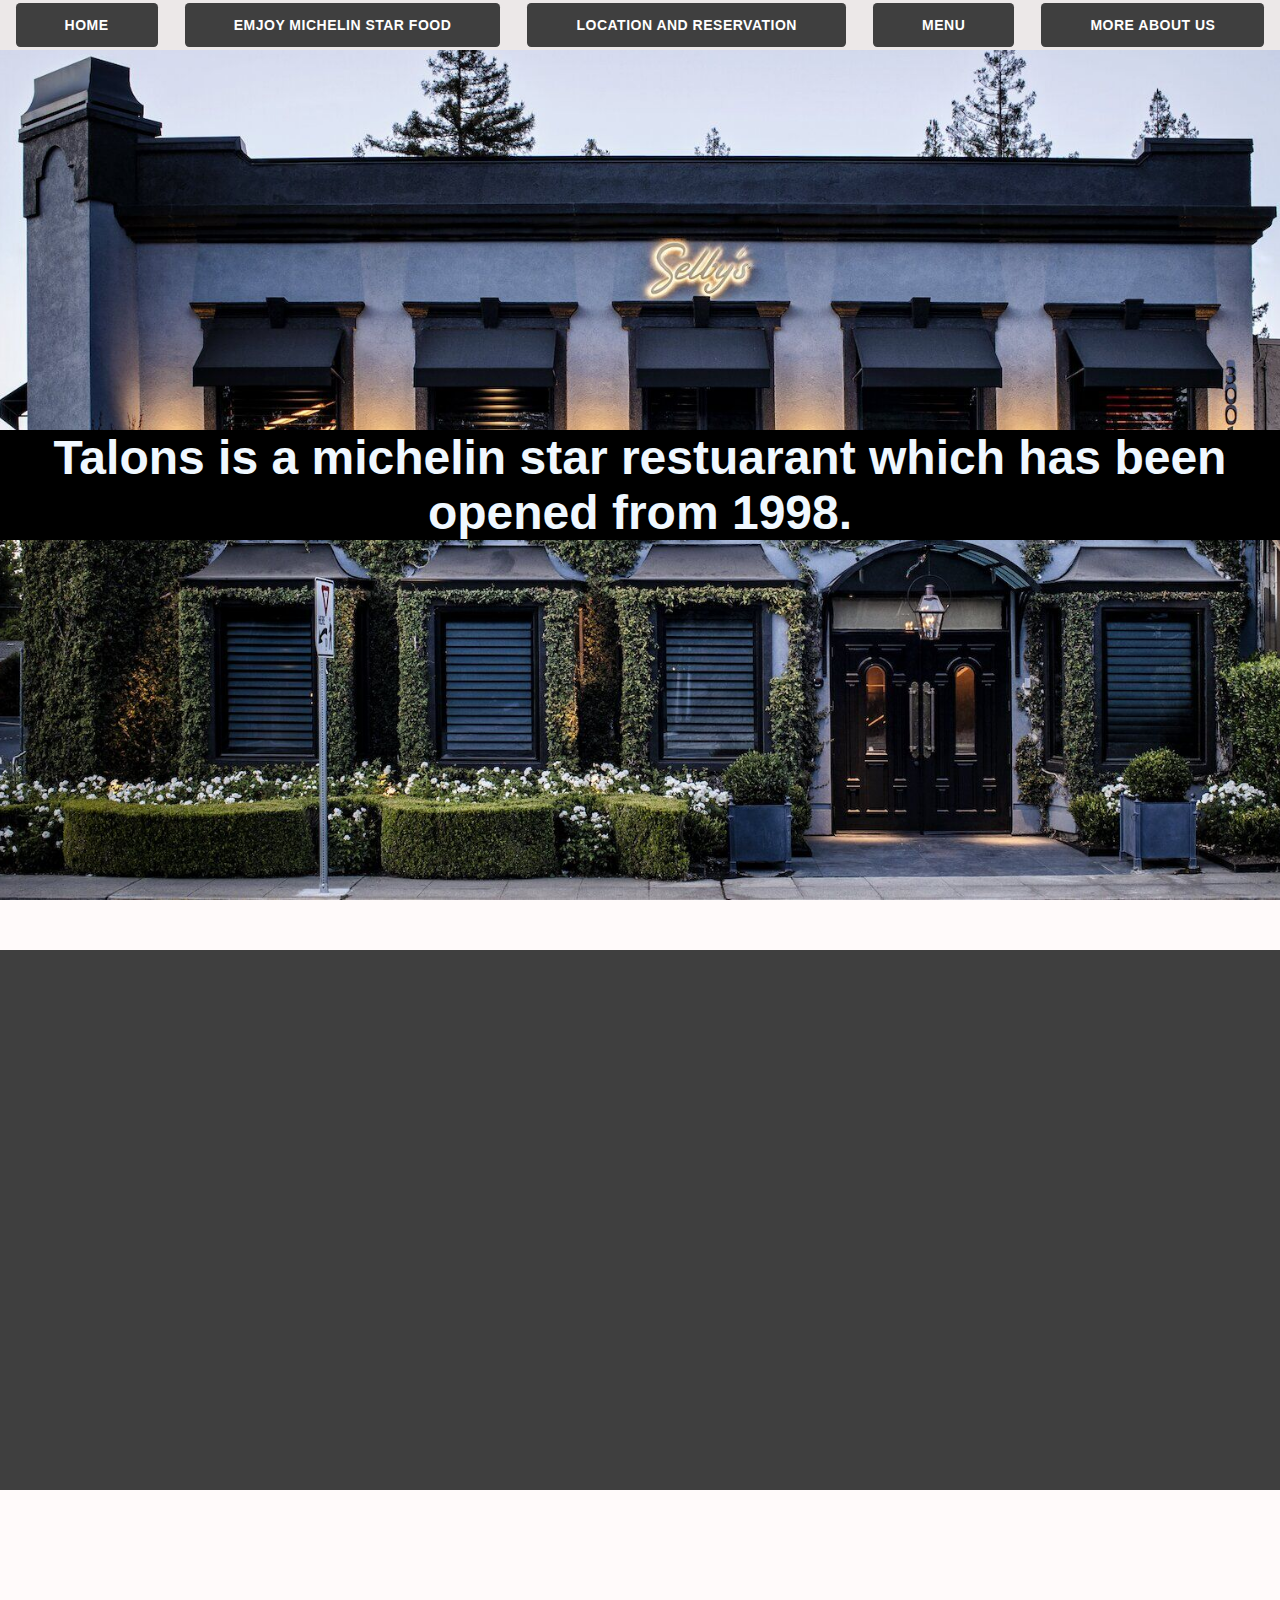
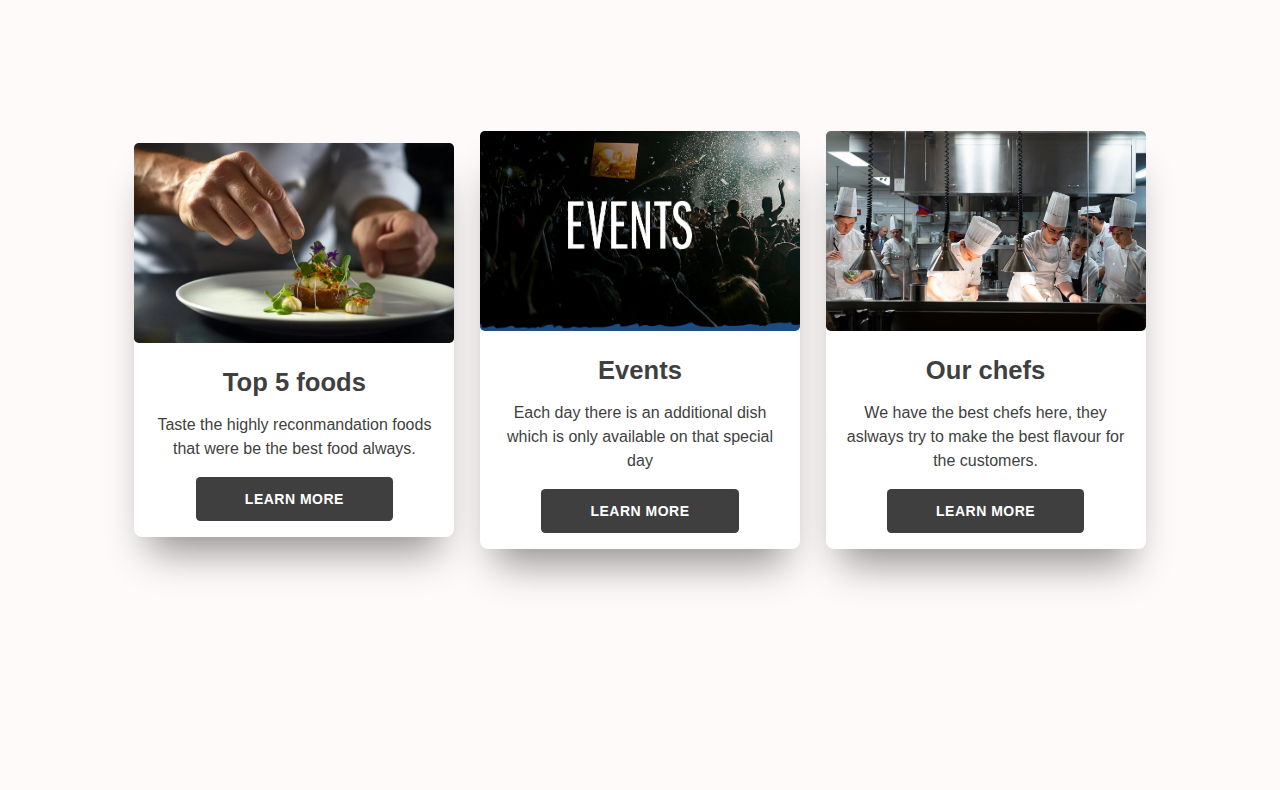
<file: Index.html>
<!DOCTYPE HTML>
<html>
<head>

    <meta http-equiv="Content-Type" content="text/html; charset=utf-8">
            <meta name="viewport" content="width=device-width, initial-scale=1.0">
      <title>Talons</title>
<link rel="stylesheet"  type="text/css" href="stylesheet.css">

    
</head>
 
<body>


<main>

    <nav> 

        <a href="Index.html">Home</a>
        <a href="Enjoy%20michelin%20star%20food.html">Emjoy michelin star food</a>
        <a href="Location%20and%20Reservation.html">Location and Reservation</a>
        <a href="Menu.html">Menu</a>
        <a href="More%20About%20Us.html">More About Us</a>
    </nav>    
</main>

    
    

    <section class="parallax-container">
      <h1>Talons is a michelin star restuarant which has been opened from 1998.</h1>
    </section>

    <section class="buffer"></section>

    <section class="parallax-container parallax-container2">
      <div class="card">
        <div class="card-img"></div>
        <h3>Top 5 foods</h3>
        <p>
          Taste the highly reconmandation foods that were be the best food always.
        </p>
        <a href="Top%205%20foods.html">Learn more</a>
      </div>
      <div class="card">
        <div class="card-img"></div>
        <h3>Events</h3>
        <p>
          Each day there is an additional dish which is only available on that special day 
        </p>
        <a href="events.html">Learn more</a>
      </div>
      <div class="card">
        <div class="card-img"></div>
        <h3>Our chefs</h3>
        <p>
          We have the best chefs here, they aslways try to make the best flavour for the customers.
        </p>
        <a href="Our%20chefs.html">Learn more</a>

      </div>
    </section>

        
    
</body>
</html>
</file>
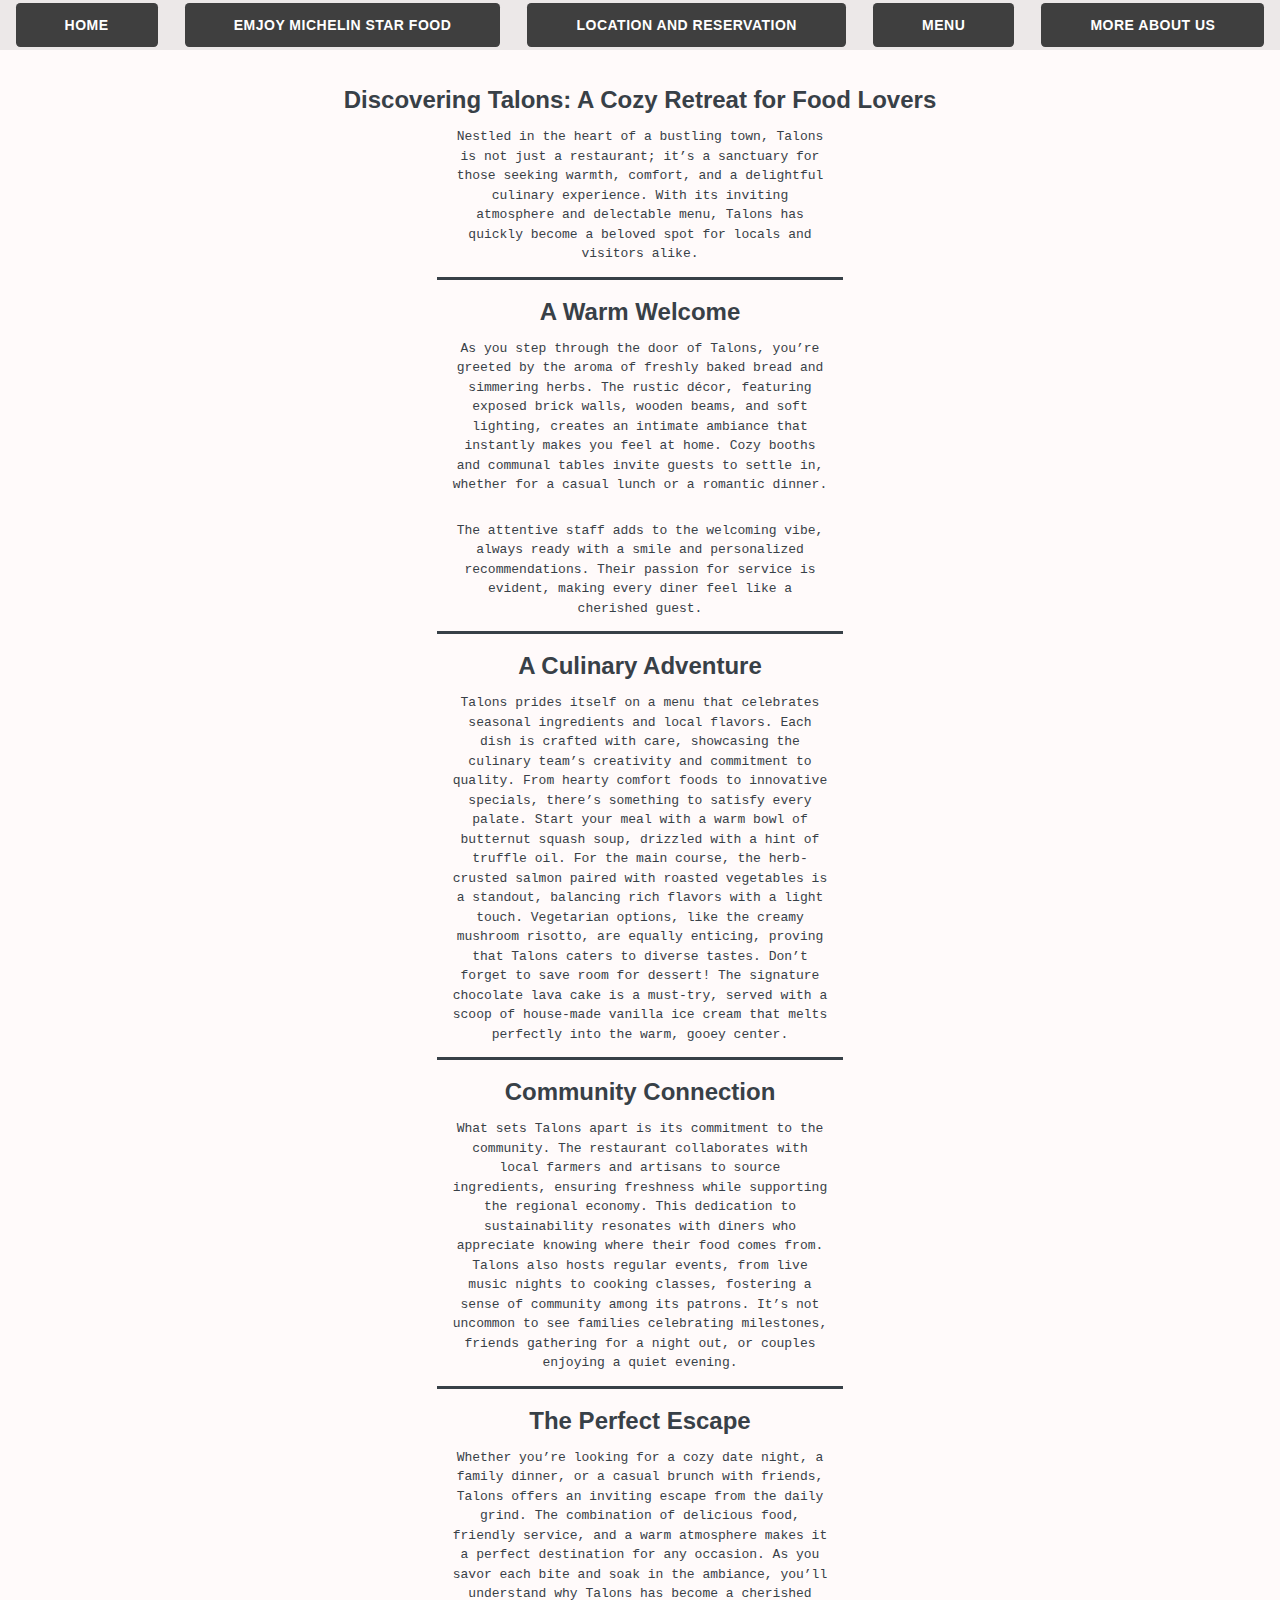
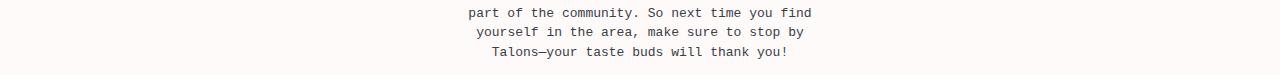
<file: Enjoy michelin star food.html>
<!DOCTYPE HTML>
<html>

<main>

    <nav> 
        <a href="Index.html">Home</a>
        <a href="Enjoy%20michelin%20star%20food.html">Emjoy michelin star food</a>
        <a href="Location%20and%20Reservation.html">Location and Reservation</a>
        <a href="Menu.html">Menu</a>
        <a href="More%20About%20Us.html">More About Us</a>
    </nav>    
</main>
<head>
    
    <meta http-equiv="Content-Type" content="text/html; charset=utf-8">
            <meta name="viewport" content="width=device-width, initial-scale=1.0">
      <title>Talons</title>
<link rel="stylesheet"  type="text/css" href="stylesheet.css">
<br><br>


<h2>Discovering Talons: A Cozy Retreat for Food Lovers</h2>
    <p class="infos">Nestled in the heart of a bustling town, Talons is not just a restaurant; it’s a sanctuary for those seeking warmth, comfort, and a delightful culinary experience. With its inviting atmosphere and delectable menu, Talons has quickly become a beloved spot for locals and visitors alike.</p>
 <br>
<h2>A Warm Welcome</h2>
    <p class="welcome">As you step through the door of Talons, you’re greeted by the aroma of freshly baked bread and simmering herbs. The rustic décor, featuring exposed brick walls, wooden beams, and soft lighting, creates an intimate ambiance that instantly makes you feel at home.
        Cozy booths and communal tables invite guests to settle in, whether for a casual lunch or a romantic dinner.</p>
   <p class="article"> The attentive staff adds to the welcoming vibe, always ready with a smile and personalized recommendations. Their passion for service is evident, making every diner feel like a cherished guest.</p>
<br>
    <h2>A Culinary Adventure</h2>
    <p class="text">Talons prides itself on a menu that celebrates seasonal ingredients and local flavors. Each dish is crafted with care, showcasing the culinary team’s creativity and commitment to quality. From hearty comfort foods to innovative specials, there’s something to satisfy every palate.
Start your meal with a warm bowl of butternut squash soup, drizzled with a hint of truffle oil. For the main course, the herb-crusted salmon paired with roasted vegetables is a standout, balancing rich flavors with a light touch. Vegetarian options, like the creamy mushroom risotto, are equally enticing, proving that Talons caters to diverse tastes.
Don’t forget to save room for dessert! The signature chocolate lava cake is a must-try, served with a scoop of house-made vanilla ice cream that melts perfectly into the warm, gooey center.
</p>
<br>
    <h2>Community Connection</h2>
    <p class=" connection">What sets Talons apart is its commitment to the community. The restaurant collaborates with local farmers and artisans to source ingredients, ensuring freshness while supporting the regional economy. This dedication to sustainability resonates with diners who appreciate knowing where their food comes from.
Talons also hosts regular events, from live music nights to cooking classes, fostering a sense of community among its patrons. It’s not uncommon to see families celebrating milestones, friends gathering for a night out, or couples enjoying a quiet evening.
</p>
    <br>

    <h2>The Perfect Escape</h2>
    <p class="perfect">Whether you’re looking for a cozy date night, a family dinner, or a casual brunch with friends, Talons offers an inviting escape from the daily grind. The combination of delicious food, friendly service, and a warm atmosphere makes it a perfect destination for any occasion.
As you savor each bite and soak in the ambiance, you’ll understand why Talons has become a cherished part of the community. So next time you find yourself in the area, make sure to stop by Talons—your taste buds will thank you!
</p>
    </head>
</file>
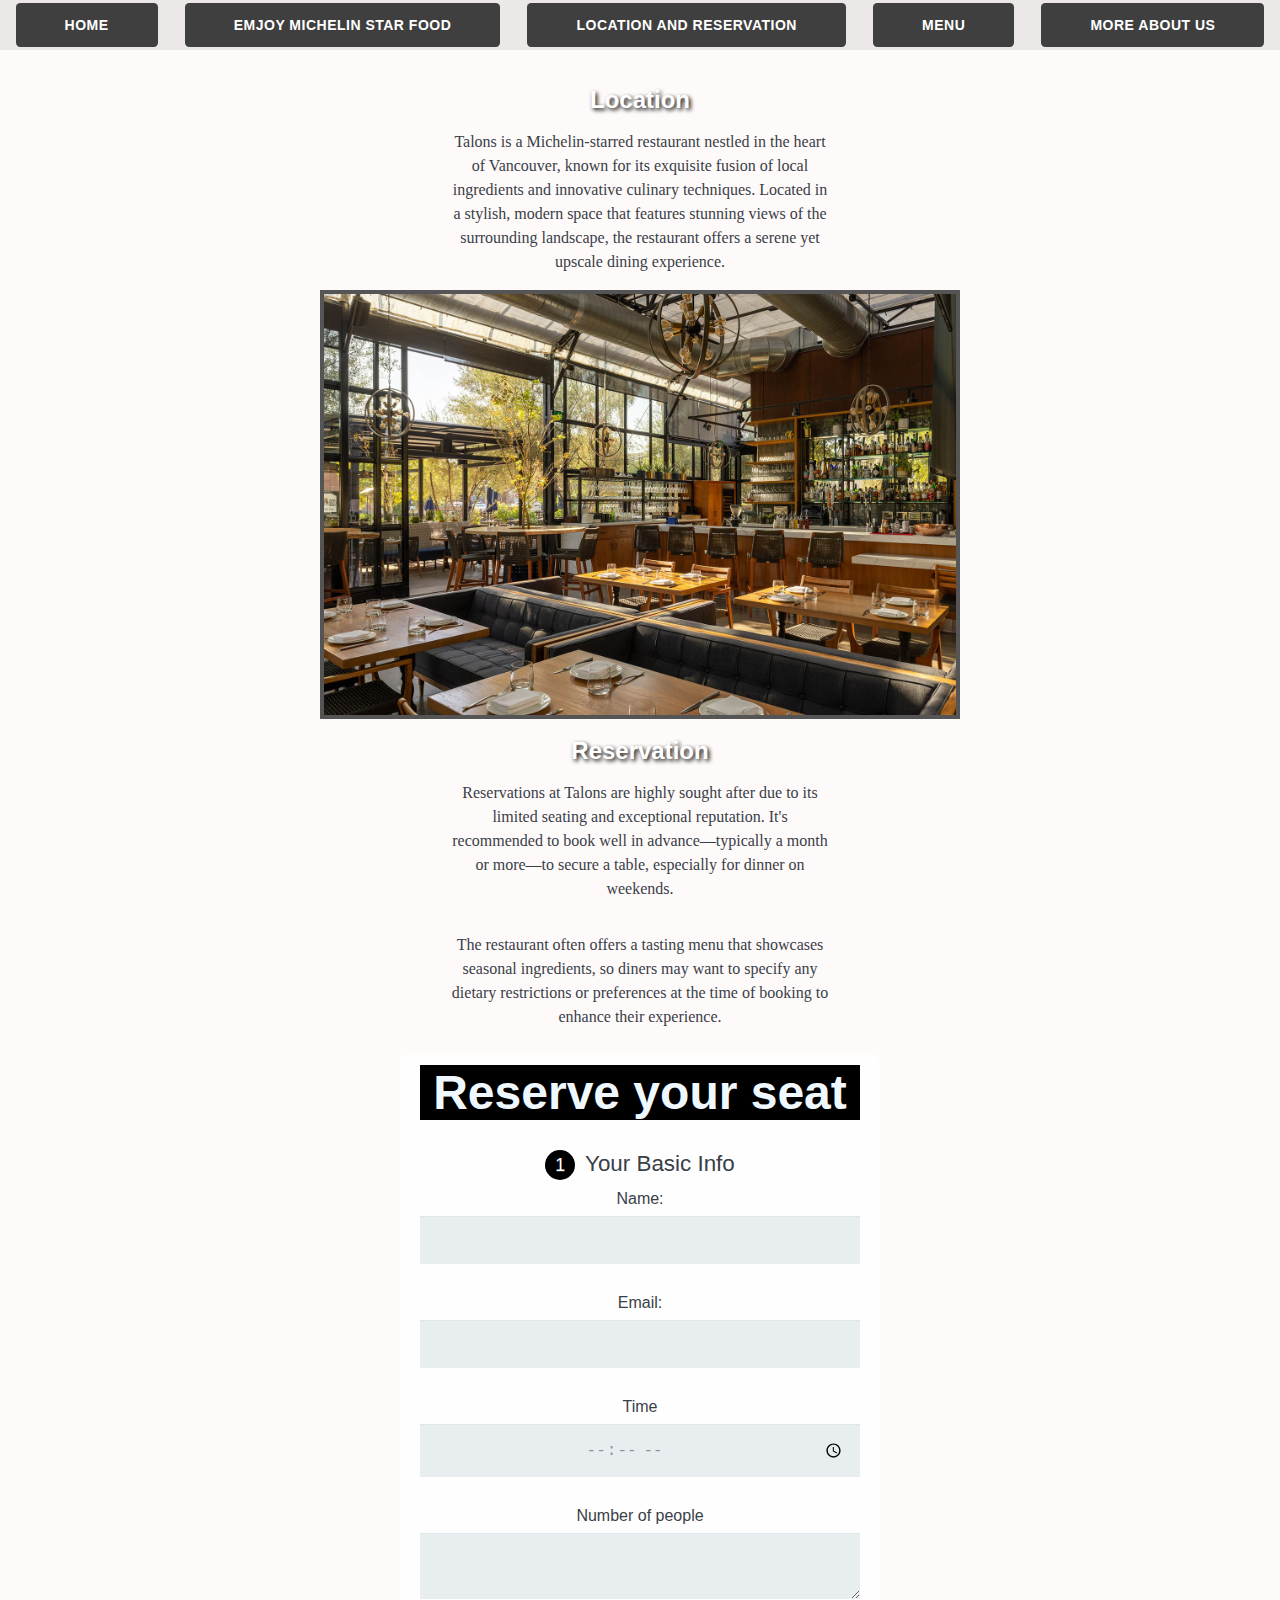
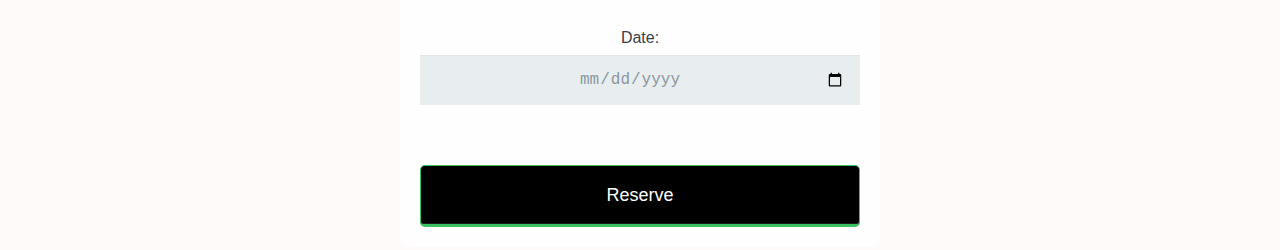
<file: Location and Reservation.html>
<main>

    <nav>
        <a href="Index.html">Home</a>
        <a href="Enjoy%20michelin%20star%20food.html">Emjoy michelin star food</a>
        <a href="Location%20and%20Reservation.html">Location and Reservation</a>
        <a href="Menu.html">Menu</a>
        <a href="More%20About%20Us.html">More About Us</a>
    </nav>    
</main>  
<head>
    
    <meta http-equiv="Content-Type" content="text/html; charset=utf-8">
            <meta name="viewport" content="width=device-width, initial-scale=1.0">
      <title>Talons</title>
<link rel="stylesheet"  type="text/css" href="stylesheet.css">
</head>
<br><br>
<article>
    <h2 class="location">Location</h2>
    <p class="location1">Talons is a Michelin-starred restaurant nestled in the heart of Vancouver, known for its exquisite fusion of local ingredients and innovative culinary techniques. Located in a stylish, modern space that features stunning views of the surrounding landscape, the restaurant offers a serene yet upscale dining experience.</p>
</article>
<img src="inside.jpg">
<br><br>
<article>
    <h2 class="reservation">Reservation</h2>
    <p class="reservation1">Reservations at Talons are highly sought after due to its limited seating and exceptional reputation. It's recommended to book well in advance—typically a month or more—to secure a table, especially for dinner on weekends.</p>
    <p class="reservation2">The restaurant often offers a tasting menu that showcases seasonal ingredients, so diners may want to specify any dietary restrictions or preferences at the time of booking to enhance their experience. </p>
</article>
<html>
    <head>
        <meta charset="utf-8">
        <meta name="viewport" content="width=device-width, initial-scale=1.0">
        <title>Form With VEGAS Background SlideShow</title>
      
<link rel='stylesheet' href='https://jaysalvat.github.io/vegas/releases/latest/vegas.min.css'>
<link rel='stylesheet' href='https://fonts.googleapis.com/css?family=Merriweather:400,900'>      
            
    </head>
    <body>
      <div class="row">
    <div class="col-md-12">
      <form action="index.html" method="post">
        <h1> Reserve your seat </h1>
        
        <fieldset>
          
          <legend><span class="number">1</span> Your Basic Info</legend>
        
          <label for="name">Name:</label>
          <input type="text" id="name" name="user_name">
        
          <label for="email">Email:</label>
          <input type="email" id="mail" name="user_email">
       
          <label for="reservation">Time</label>
          <input type="time" id="time"       name="Reservation Time">
        
          
         <label for="People">Number of people</label>
          <textarea id="People" name="People"></textarea>
            <label for="Date">Date:</label>
            <input type="date" id="date" name="Date">
        
       
    
          
         </fieldset>
       
        <button type="submit">Reserve</button>
        
       </form>
        </div>
      </div>

  <script src='https://cdnjs.cloudflare.com/ajax/libs/jquery/2.1.3/jquery.min.js'></script>
<script src='https://jaysalvat.github.io/vegas/releases/latest/vegas.js'></script>      
      
    </body>
</html>
</file>
<file: stylesheet.css>
<meta name="viewport" content="width=device-width, initial-scale=1.0">

body {
    background-color: seashell;
  }
p {
    float: center;
    text-align-last: center;
    margin: auto;
}

body, html{
    background-color: #FFFAFA;
    font: Arial;
    text-align: center;
    text-align-last: center;
    
}

img{
    width: 50%;
    border: 5px;
    src: url(truffle%20risotto%201.jpg)
    
}
img{
    width: 50%;
    src: url(wild%20Mushroom%20Tagliatelle%201.jpg)
}
img {
  border: 4px solid #555;
}

*, *:before, *:after {
  -moz-box-sizing: border-box;
  -webkit-box-sizing: border-box;
  box-sizing: border-box;
}

body {
  font-family: 'Merriweather', sans-serif;
  color: #384047;
}
.info{
    border-style: solid;
    border-radius: 4px;
    width: 30%;
    height: 35px;
    text-align: center;
        
}
.infos{
    border-bottom: solid;
    font-family: monospace
}
.welcome{
    font-family: monospace
}
.article{
    border-bottom: solid;
    font-family: monospace
}
.text{
    border-bottom: solid;
    font-family: monospace
}
.connection{
    border-bottom: solid;
    font-family: monospace
}
.perfect{
    font-family: monospace
}
.location1{
    font-family: serif
}
.reservation1{
    font-family: serif
}
.reservation2{
    font-family: serif
}
.location{
     color: white;
  text-shadow: 2px 2px 4px 	#000000;
}
.reservation{
     color: white;
  text-shadow: 2px 2px 4px 	#000000;
}
.amuse-bouche{
    border-bottom: solid;
    text-shadow: 1px 1px #A9A9A9;
}
.textshadow1{
    color: black;
    text-shadow: 2px 2px #FF1493;
}
.starter{
    border-bottom: solid;
     text-shadow: 1px 1px #A9A9A9;
}
.textshadow2{
    color: black;
    text-shadow: 2px 2px #FF1493; 
}
.fishcourse{
    border-bottom: solid;
     text-shadow: 1px 1px #A9A9A9;
}
.textshadow3{
     color: black;
    text-shadow: 2px 2px #FF1493;
}
.maincourse{
    border-bottom: solid;
     text-shadow: 1px 1px #A9A9A9;
}
.textshadow4{
     color: black;
    text-shadow: 2px 2px #FF1493;
}
.predessert{
    border-bottom: solid;
     text-shadow: 1px 1px #A9A9A9;
}
.textshadow5{
     color: black;
    text-shadow: 2px 2px #FF1493;
}
.textshadow6{
     color: black;
    text-shadow: 2px 2px #FF1493;
}

.price1{
    text-shadow: 1px 1px #A9A9A9;
}
.price2{
    text-shadow: 1px 1px #A9A9A9;
}
.price3{
    text-shadow: 1px 1px #A9A9A9;
}
.price4{
    text-shadow: 1px 1px #A9A9A9;
}
.price5{
    text-shadow: 1px 1px #A9A9A9;
}
.price6{
    text-shadow: 1px 1px #A9A9A9;
}
.price7{
    text-shadow: 1px 1px #A9A9A9;
}
.price8{
    text-shadow: 1px 1px #A9A9A9;
}
form {
  max-width: 300px;
  margin: 10px auto;
  padding: 10px 20px;
  // background: #000000;
  background: rgba(255,255,255,0.8);
  border-radius: 8px;
}

h1 {
  margin: 0 0 30px 0;
  text-align: center;
    background-color: black;
}

input[type="text"],
input[type="password"],
input[type="date"],
input[type="datetime"],
input[type="email"],
input[type="number"],
input[type="search"],
input[type="tel"],
input[type="time"],
input[type="url"],
textarea,
select {
  background: rgba(255,255,255,0.1);
  border: none;
  font-size: 16px;
  height: auto;
  margin: 0;
  outline: 0;
  padding: 15px;
  width: 100%;
  background-color: #e8eeef;
  color: #8a97a0;
  box-shadow: 0 1px 0 rgba(0,0,0,0.03) inset;
  margin-bottom: 30px;
}

input[type="radio"],
input[type="checkbox"] {
  margin: 0 4px 8px 0;
}

select {
  padding: 6px;
  height: 32px;
  border-radius: 2px;
}

button {
  padding: 19px 39px 18px 39px;
  color: #FFF;
  background-color: #000000;
  font-size: 18px;
  text-align: center;
  font-style: normal;
  border-radius: 5px;
  width: 100%;
  border: 1px solid #3ac162;
  border-width: 1px 1px 3px;
  box-shadow: 0 -1px 0 rgba(255,255,255,0.1) inset;
  margin-bottom: 10px;
}

fieldset {
  margin-bottom: 30px;
  border: none;
}

legend {
  font-size: 1.4em;
  margin-bottom: 10px;
}

label {
  display: block;
  margin-bottom: 8px;
}

label.light {
  font-weight: 300;
  display: inline;
}

.number {
  background-color:#000000;
  color: #fff;
  height: 30px;
  width: 30px;
  display: inline-block;
  font-size: 0.8em;
  margin-right: 4px;
  line-height: 30px;
  text-align: center;
  text-shadow: 0 1px 0 rgba(255,255,255,0.2);
  border-radius: 100%;
}

@media screen and (min-width: 480px) {

  form {
    max-width: 480px;
  }

}

* {
  margin: 0%;
  padding: 0%;
  box-sizing: border-box;
}

html,
body {
  width: 100%;
  height: 100%;
}


main {
  width: 100%;
  display: flex;
  align-items: center;
  justify-content: center;
}
* {
  margin: 0%;
  padding: 0%;
  box-sizing: border-box;
}

html,
body {
  width: 100%;
  height: 100%;
}



nav {

  height: 50px;
  width: 100%;
  padding: 2px;
  display: flex;
  justify-content: space-around;
  align-items: center;
  font-size: 30px;
  background-color: rgb(236, 232, 232);
    margin-bottom: auto;

}


nav a {
  text-decoration: none;


}


nav a:hover {
  transition: all ease 0.5s;
}



@media only screen and (max-width: 700px) {
  main {
    background-color:#000000;
  }
  nav {
    width: 90%;
    font-size: 20px;
  }
}

@media only screen and (max-width: 500px) {
    main {
      background-color:#000000;
    }
    nav {
      width: 90%;
      font-size: 16px;
    }
  }

@import "https://fonts.googleapis.com/css2?family=Poppins:wght@400;700&display=swap";

:root {
  --color: rgb(63 63 63);
}

body {
  margin: 0;
  font-family: Poppins, sans-serif;
}

.parallax-container {
  display: flex;
  min-height: 100vh;
  flex-direction: column;
  align-items: center;
  justify-content: center;


  background-attachment: fixed;

  background-image: url(CALI-MICHELIN-STAR-RESTAURANTS-SELBYS.jpg);
  background-position: center;
  background-size: cover;
  color: var(--color);
  row-gap: 4rem;

  text-align: center;
}

.buffer {
  width: 100%;
  min-height: 60vh;
  background-color: var(--color);
}

.parallax-container2 {
  flex-direction: row;
  flex-wrap: wrap;

  padding: 6rem 0;
  background-image: url(CALI-MICHELIN-STAR-RESTAURANTS-SELBYS.jpg);
  gap: 1.6em;
}

h1 {
  font-size: 3rem;
  font-weight: 700;
    color: aliceblue;
}

p {
  max-width: 52ch;
  padding: 1em;
  line-height: 1.5;
  float: center;
    
}
h2 {
    float: center;
}

a {
  display: inline-block;
  padding: 1em 3.5em;
  border-radius: 0.3em;
  background-color: var(--color);
  color: white;
  font-size: 0.875rem;
  font-weight: 700;
  letter-spacing: 0.5px;
  text-decoration: none;
  text-transform: uppercase;
}

h3 {
  margin-top: 1em;
  font-size: 1.6rem;
  font-weight: 700;
}

.card {
  display: flex;
  max-width: 320px;
  flex-direction: column;
  align-items: center;

  padding-bottom: 1rem;
  border-radius: 0.5em;

  background-color: white;
  box-shadow: 0 29px 38px -15px rgb(0 0 0 / 43%);
}

.card-img {
  width: 100%;
  height: 200px;
  border-radius: 0.3em;
  background-position: center;
  background-size: cover;
}

.card:nth-of-type(1) .card-img {
  background-image: url(michelin%20food.webp);
}

.card:nth-of-type(2) .card-img {
  background-image: url(events.png);
}

.card:nth-of-type(3) .card-img {
  background-image: url(chef.jpg);
}

.background{
    font-family: cursive;
}
.overview{
    font-family: monospace;
    font-size: 24px;
}
.founders{
    font-family: monospace;
  font-size: 24px;
}
.philosophy{
    font-family: monospace;
    font-size: 24px;
}
.ambiance{
    font-family: monospace;
    font-size: 24px;
}
.accolades{
    font-family: monospace;
    font-size: 24px;
}
.legacy{
    font-family: monospace;
    font-size: 24px;
}
.contact{
    font-family: monospace;
    font-size: 24px;
}
.article13{
    font-family: fantasy;
    font-size: 20px;
}
.article1{
    font-family: serif;
      font-size: 20px;
}
.article2{
    font-family: serif;
      font-size: 20px;
}
.article3{
    font-family: serif;
      font-size: 20px;
}
.article4{
    font-family: serif;
      font-size: 20px;
}
.article5{
 font-family: serif;
      font-size: 20px;
}
.article6{
    font-family: serif;
      font-size: 20px;
}
.article7{
    font-family: serif;
      font-size: 20px;
}
.article8{
    font-family: serif;
      font-size: 20px;
}
.article9{
    font-family: serif;
      font-size: 20px;
}
.article10{
    font-family: serif;
      font-size: 20px;
}
.article11{
    font-family: cursive;
      font-size: 20px;
}
    
.article12{
    font-family: fantasy;
      font-size: 20px;
}
.article14{
    font-family: serif;
      font-size: 20px;
} 
.events1{
    font-family: cursive
}
.events2{
    font-family: serif;
    color: black;
    text-shadow: 1px 1px #FF1493;
}  
.events4{
    font-family: serif;
    color: black;
    text-shadow: 1px 1px #FF1493;
}
.events6{
    font-family: serif;
    color: black;
    text-shadow: 1px 1px #FF1493;
}
.events8{
    font-family: serif;
    color: black;
    text-shadow: 1px 1px #FF1493;
}
.events10{
    font-family: serif;
    color: black;
    text-shadow: 1px 1px #FF1493;
}
.events12{
    font-family: serif;
    color: black;
    text-shadow: 1px 1px #FF1493;
}
.events14{
    font-family: serif;
    color: black;
    text-shadow: 1px 1px #FF1493;
}
.events3{
    
    font-family: monospace;
    border-bottom: dashed;
}
.events5{
    font-family: monospace;
    border-bottom: dashed;
}
.events7{
    font-family: monospace;
    border-bottom: dashed;
}
.events9{
    font-family: monospace;
    border-bottom: dashed;
}
.events11{
    font-family: monospace;
    border-bottom: dashed;
}
.events13{
    font-family: monospace;
    border-bottom: dashed;
}
.events15{
    font-family: monospace;
} 
.img-shadow-1
{
box-shadow: 0 28px 16px -26px black;
box-shadow: 0 28px 16px -26px black;
box-shadow: 0 28px 16px -26px black;
width: 50%;
margin-left: 25%
}

.img-shadow-1:hover
{
transform:scale(1.1);
transform:scale(1.1);
transform:scale(1.1);
transform:scale(1.1);
transform:scale(1.1);

box-shadow: 0 58px 36px -56px black;
box-shadow: 0 58px 36px -56px black;
box-shadow: 0 58px 36px -56px black;
}

.img-shadow-1
{
transition:all .6s ease-in-out;
transition:all .6s ease-in-out;
transition:all .6s ease-in-out;
transition:all .6s ease-in-out;
transition:all .6s ease-in-out;
}

.img-shadow-1:hover
{
transition:all .6s ease-in-out;
transition:all .6s ease-in-out;
transition:all .6s ease-in-out;
transition:all .6s ease-in-out;
transition:all .6s ease-in-out;
}



.img-button-hover .layer {position:absolute;top:0px;right:0px;bottom:0px;left:0px;text-align:center}

.img-button-hover:hover a {opacity:0.7}

.img-button-hover a {display:inline-block;width:100px;height:100px;margin-top:12%;margin-left:2px;margin-right:2px;background:#e71a6e;color:#fff;font-weight:bold;opacity:0;padding-top:38px;
border-radius:50px;-webkit-border-radius:50px;border-radius:50px;border-radius:50px;
box-shadow:0px 2px 3px rgba(0, 0, 0, 0.3);box-shadow:0px 2px 3px rgba(0, 0, 0, 0.3);box-shadow:0px 2px 3px rgba(0, 0, 0, 0.3)}
.img-button-hover a:hover {background:#f14d90}

.img-button-hover a
{
transition:all .4s ease-in-out;
transition:all .4s ease-in-out;
transition:all .4s ease-in-out;
transition:all .4s ease-in-out;
transition:all .4s ease-in-out;
}

.img-button-hover:hover a
{
transition:all .2s ease-in-out;
transition:all .2s ease-in-out;
transition:all .2s ease-in-out;
transition:all .2s ease-in-out;
transition:all .2s ease-in-out;
}



.button-effect-2.img-button-hover a {margin-top:0px}
.button-effect-2.img-button-hover:hover a {margin-top:12%}



.button-effect-3.img-button-hover a {width:100%;height:100%;margin-top:0px}
.button-effect-3.img-button-hover:hover a {margin-top:12%;width:100px;height:100px;-moz-border-radius:50px;-webkit-border-radius:50px;-o-border-radius:50px;border-radius:50px}



.button-effect-4.img-button-hover a {margin-top:0px}
.button-effect-4.img-button-hover:hover a {margin-top:12%}

.button-effect-4.img-button-hover:hover a:hover {width:100%;margin-left:0px;margin-right:0px;-moz-border-radius:0px;-webkit-border-radius:0px;-o-border-radius:0px;border-radius:0px}

.top1{
    font-family: serif
}
.top2{
    font-family: serif
}
.top3{
    font-family: serif
}
.top4{
    font-family: serif
}
.top5{
    font-family: serif
}
.top6{
    font-family:serif
}
.describ{
    font-family: serif
}
.chef{
    font-family:cursive;
    text-shadow: 1px 1px #000080;
    
}
.style{
    color: white;
    font-family:monospace;
    text-shadow: 2px 2px #000000;

}
.dish{
    width: 500px;
    margin: auto
    font-family: serif;
    color: white;
    text-shadow: 2px 2px #000000;
    
}
.color {
  background-image: linear-gradient(to right, rgba(255,0,0,0), rgba(255,0,0,1));
}
</file>
